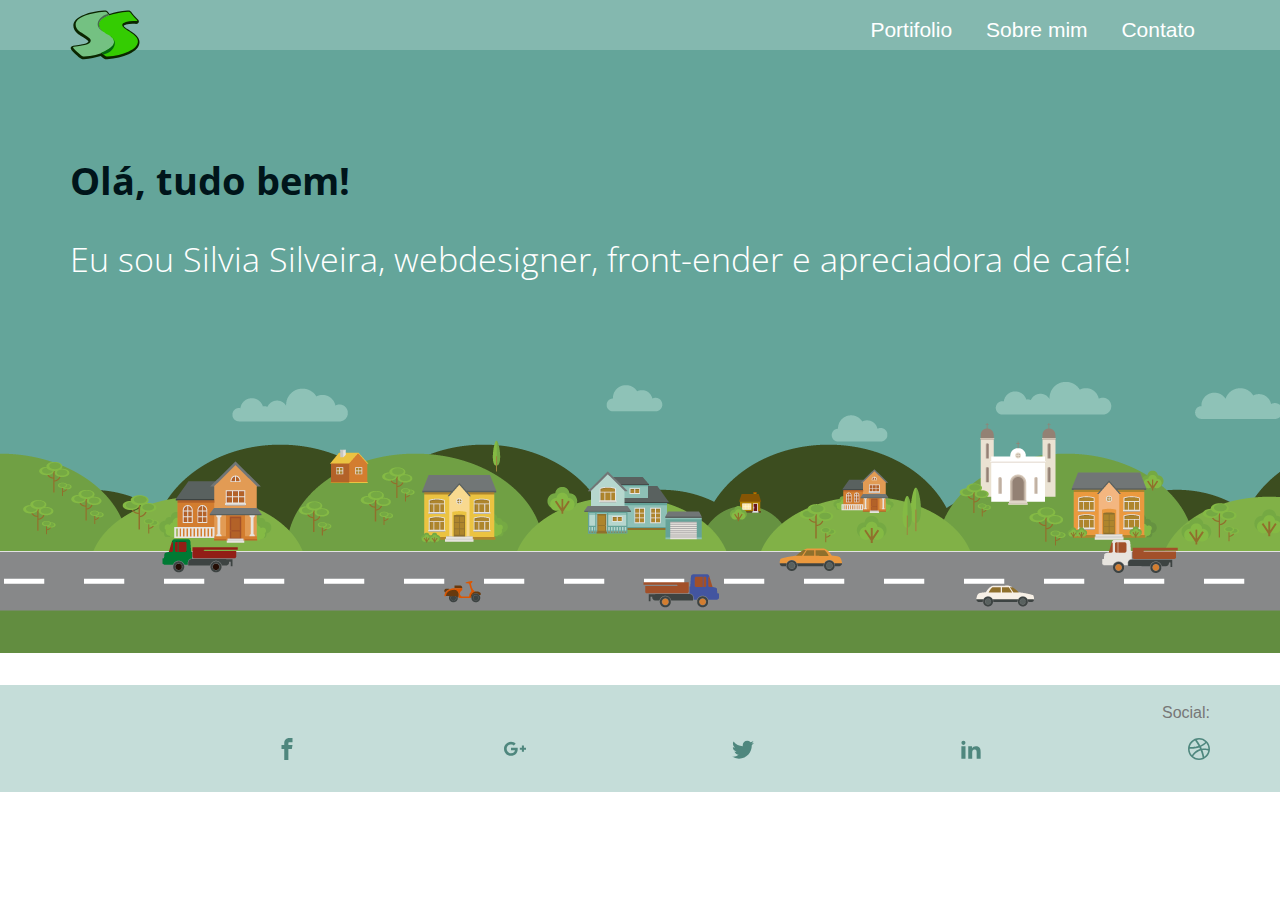
<file: desafio/index.html>
<!DOCTYPE html>
<html lang="en" class="no-js">
<head>
    <meta charset="UTF-8">
    <meta name="viewport" content="width=device-width">
    <title>Site pessoal Silvia Silveira</title>
    
    <link rel="stylesheet" href="components/bootstrap/dist/css/bootstrap.min.css">

    
    <link rel="stylesheet" href="css/main.css">
    
    
    
</head>
<body>

<nav class="header-nav">
    <div class="container">
        <a href="index.html" class="header-nav__logo">
            <img src="imagens/logo.svg" alt="Logotipo Silvia Silveira">
        </a>
        <button aria-controls="mainMenu" class="header-nav__hamburgger" type="button" aria-expanded="false">
            <div class="header-nav__hamburggerParties">
                <span class="sr-only">Menu</span>
                
                <symbol id="icon-menu" viewBox="0 0 32 32">
<title>menu</title>
<path d="M2 6h28v6h-28zM2 14h28v6h-28zM2 22h28v6h-28z"></path>
</symbol>

                <svg xmlns="http://www.w3.org/2000/svg" width="32" height="32" viewBox="0 0 32 32"><title>Menu</title><path style="fill: white;" d="M2 6h28v6h-28zM2 14h28v6h-28zM2 22h28v6h-28z"></path></svg>

            </div>
        </button>
        <ul class="header-nav__menu" id="mainMenu">
            <li><a href="portfolio.html">Portifolio</a></li>
            <li><a href="sobre.html">Sobre mim</a></li>
            <li><a href="contato.html">Contato</a></li>
        </ul>
    </div>
</nav>

  
<div class="jumbotron header-animado">
    <div class="container">
        <p class="header-animado__title">Olá, tudo bem! </p>
        <h1 class="header-animado__subtitle">Eu sou Silvia Silveira, webdesigner, front-ender e apreciadora de café!</h1>
    </div>
    
    <div class="header-animado__ilustra">
        <div class="nuvens"></div>
        <div class="casas"></div>
        <div class="rua"></div>        
        <div class="carrosCima"></div>
        <div class="carrosBaixo"></div>
    </div>
</div>
  

<footer class="rodape">
    <div class="container">
        <p class="text-muted text-right">Social:</p>
        <ul class="list-inline pull-right">
            <li>
                <a href="#" class="btn-social btn-outline">
                    <svg xmlns="http://www.w3.org/2000/svg" width="32" height="32" viewBox="0 0 32 32"><title>facebook</title><path class="color-icon" d="M19 6h5V0h-5c-3.86 0-7 3.14-7 7v3H8v6h4v16h6V16h5l1-6h-6V7c0-.542.458-1 1-1z"/></svg>    
                </a>
            </li>
            <li><a href="#" class="btn-social btn-outline">
                <svg xmlns="http://www.w3.org/2000/svg" width="32" height="32" viewBox="0 0 32 32"><title>google-plus</title><path class="color-icon" d="M10.181 14.294v3.494h5.775c-.231 1.5-1.744 4.394-5.775 4.394-3.475 0-6.313-2.881-6.313-6.431S6.706 9.32 10.181 9.32c1.981 0 3.3.844 4.056 1.569l2.762-2.662c-1.775-1.656-4.075-2.662-6.819-2.662C4.549 5.571-.001 10.121-.001 15.753s4.55 10.181 10.181 10.181c5.875 0 9.775-4.131 9.775-9.95a9.27 9.27 0 0 0-.163-1.688h-9.613zM32 14h-3v-3h-3v3h-3v3h3v3h3v-3h3z"/></svg>
                </a></li>
            <li><a href="#" class="btn-social btn-outline">
                <svg xmlns="http://www.w3.org/2000/svg" width="32" height="32" viewBox="0 0 32 32"><title>twitter</title><path class="color-icon" d="M32 7.075a12.941 12.941 0 0 1-3.769 1.031 6.601 6.601 0 0 0 2.887-3.631 13.21 13.21 0 0 1-4.169 1.594A6.565 6.565 0 0 0 22.155 4a6.563 6.563 0 0 0-6.563 6.563c0 .512.056 1.012.169 1.494A18.635 18.635 0 0 1 2.23 5.195a6.56 6.56 0 0 0-.887 3.3 6.557 6.557 0 0 0 2.919 5.463 6.565 6.565 0 0 1-2.975-.819v.081a6.565 6.565 0 0 0 5.269 6.437 6.574 6.574 0 0 1-2.968.112 6.588 6.588 0 0 0 6.131 4.563 13.17 13.17 0 0 1-9.725 2.719 18.568 18.568 0 0 0 10.069 2.95c12.075 0 18.681-10.006 18.681-18.681 0-.287-.006-.569-.019-.85A13.216 13.216 0 0 0 32 7.076z"/></svg>
                </a></li>
            <li><a href="#" class="btn-social btn-outline">
                <svg xmlns="http://www.w3.org/2000/svg" width="32" height="32" viewBox="0 0 32 32"><title>linkedin2</title><path class="color-icon" d="M12 12h5.535v2.837h.079c.77-1.381 2.655-2.837 5.464-2.837C28.92 12 30 15.637 30 20.367V30h-5.769v-8.54c0-2.037-.042-4.657-3.001-4.657-3.005 0-3.463 2.218-3.463 4.509V30H12V12zM2 12h6v18H2V12zm6-5a3 3 0 1 1-6 0 3 3 0 0 1 6 0z"/></svg>
                </a></li>
            <li><a href="#" class="btn-social btn-outline">
                <svg xmlns="http://www.w3.org/2000/svg" width="32" height="32" viewBox="0 0 32 32"><title>dribbble</title><path class="color-icon" d="M16 32C7.175 32 0 24.825 0 16S7.175 0 16 0s16 7.175 16 16-7.175 16-16 16zm13.494-13.812c-.469-.15-4.231-1.269-8.512-.581 1.788 4.912 2.512 8.912 2.656 9.744 3.063-2.075 5.25-5.356 5.856-9.163zM21.337 28.6c-.206-1.2-.994-5.375-2.913-10.363-.031.012-.063.019-.087.031-7.713 2.688-10.481 8.031-10.725 8.531a13.612 13.612 0 0 0 8.387 2.887c1.894 0 3.7-.387 5.338-1.087zM5.844 25.156c.313-.531 4.063-6.738 11.106-9.019.175-.056.356-.113.538-.162a50.041 50.041 0 0 0-1.106-2.319C9.563 15.7 2.938 15.612 2.338 15.606c-.006.137-.006.275-.006.419 0 3.506 1.331 6.712 3.512 9.131zM2.625 13.219c.612.006 6.244.031 12.637-1.662a86.017 86.017 0 0 0-5.069-7.906C6.368 5.457 3.505 8.982 2.624 13.22zM12.8 2.731a73.225 73.225 0 0 1 5.1 8c4.863-1.819 6.919-4.588 7.163-4.938A13.598 13.598 0 0 0 16 2.349a14.22 14.22 0 0 0-3.2.381zm13.781 4.65c-.288.388-2.581 3.325-7.631 5.388.319.65.625 1.313.906 1.981.1.238.2.469.294.706 4.55-.569 9.069.344 9.519.438a13.628 13.628 0 0 0-3.087-8.512z"/></svg>
                </a></li>
        </ul>
    </div>
</footer>
   
    <script src="javascript/menu.js"></script>

</body>
</html>
</file>
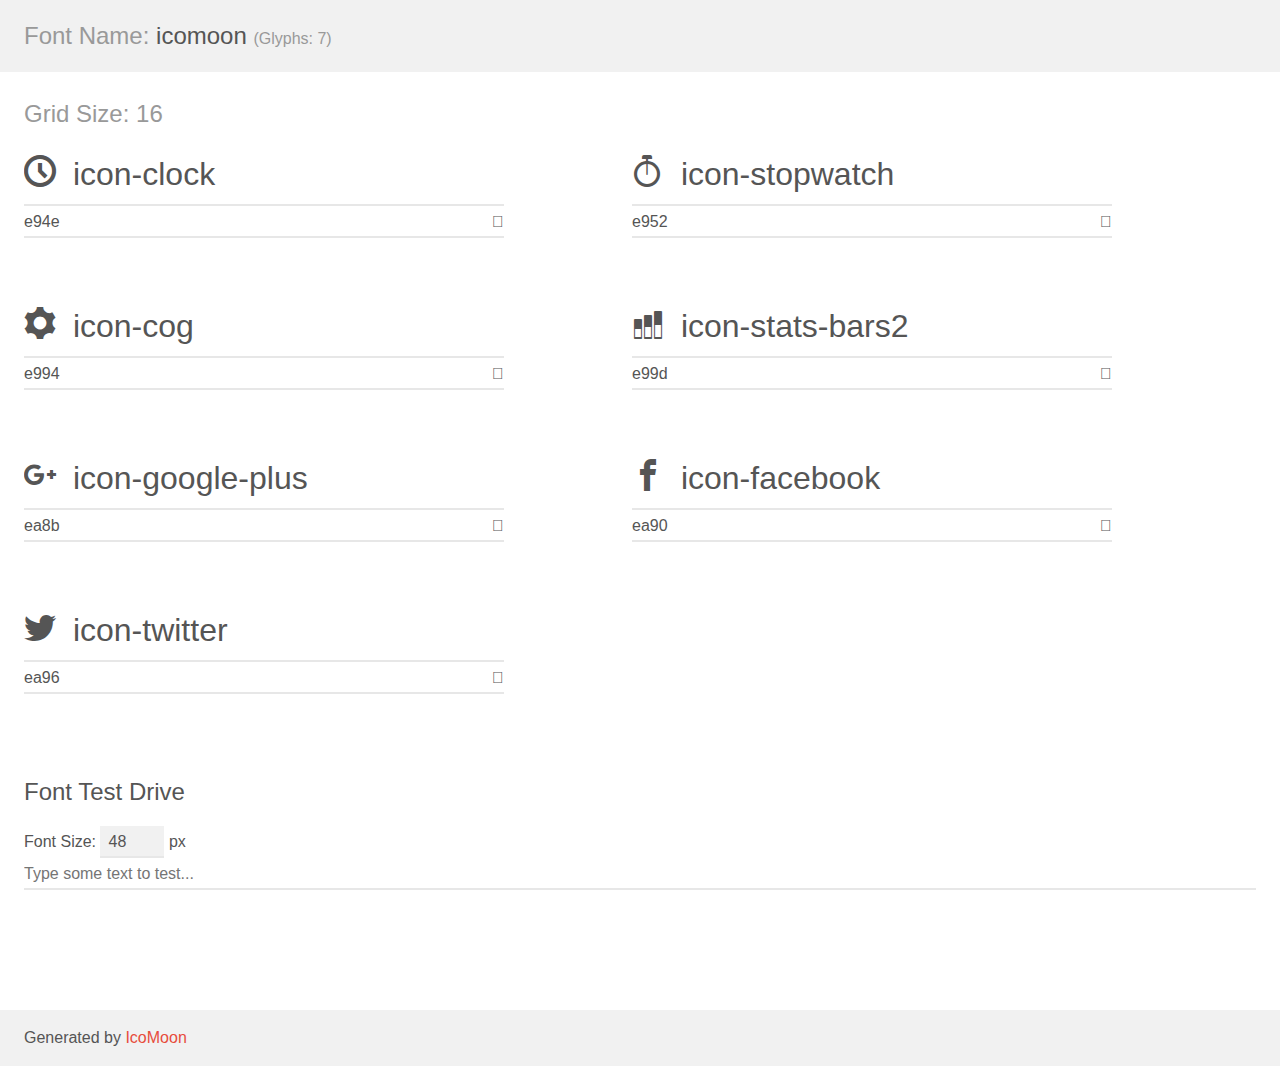
<file: Projeto_Responsivo/icon/demo.html>
<!doctype html>
<html>
<head>
    <meta charset="utf-8">
    <title>IcoMoon Demo</title>
    <meta name="description" content="An Icon Font Generated By IcoMoon.io">
    <meta name="viewport" content="width=device-width, initial-scale=1">
    <link rel="stylesheet" href="demo-files/demo.css">
    <link rel="stylesheet" href="style.css"></head>
<body>
    <div class="bgc1 clearfix">
        <h1 class="mhmm mvm"><span class="fgc1">Font Name:</span> icomoon <small class="fgc1">(Glyphs:&nbsp;7)</small></h1>
    </div>
    <div class="clearfix mhl ptl">
        <h1 class="mvm mtn fgc1">Grid Size: 16</h1>
        <div class="glyph fs1">
            <div class="clearfix bshadow0 pbs">
                <span class="icon-clock"></span>
                <span class="mls"> icon-clock</span>
            </div>
            <fieldset class="fs0 size1of1 clearfix hidden-false">
                <input type="text" readonly value="e94e" class="unit size1of2" />
                <input type="text" maxlength="1" readonly value="&#xe94e;" class="unitRight size1of2 talign-right" />
            </fieldset>
            <div class="fs0 bshadow0 clearfix hidden-true">
                <span class="unit pvs fgc1">liga: </span>
                <input type="text" readonly value="clock, time2" class="liga unitRight" />
            </div>
        </div>
        <div class="glyph fs1">
            <div class="clearfix bshadow0 pbs">
                <span class="icon-stopwatch"></span>
                <span class="mls"> icon-stopwatch</span>
            </div>
            <fieldset class="fs0 size1of1 clearfix hidden-false">
                <input type="text" readonly value="e952" class="unit size1of2" />
                <input type="text" maxlength="1" readonly value="&#xe952;" class="unitRight size1of2 talign-right" />
            </fieldset>
            <div class="fs0 bshadow0 clearfix hidden-true">
                <span class="unit pvs fgc1">liga: </span>
                <input type="text" readonly value="stopwatch, time5" class="liga unitRight" />
            </div>
        </div>
        <div class="glyph fs1">
            <div class="clearfix bshadow0 pbs">
                <span class="icon-cog"></span>
                <span class="mls"> icon-cog</span>
            </div>
            <fieldset class="fs0 size1of1 clearfix hidden-false">
                <input type="text" readonly value="e994" class="unit size1of2" />
                <input type="text" maxlength="1" readonly value="&#xe994;" class="unitRight size1of2 talign-right" />
            </fieldset>
            <div class="fs0 bshadow0 clearfix hidden-true">
                <span class="unit pvs fgc1">liga: </span>
                <input type="text" readonly value="cog, gear" class="liga unitRight" />
            </div>
        </div>
        <div class="glyph fs1">
            <div class="clearfix bshadow0 pbs">
                <span class="icon-stats-bars2"></span>
                <span class="mls"> icon-stats-bars2</span>
            </div>
            <fieldset class="fs0 size1of1 clearfix hidden-false">
                <input type="text" readonly value="e99d" class="unit size1of2" />
                <input type="text" maxlength="1" readonly value="&#xe99d;" class="unitRight size1of2 talign-right" />
            </fieldset>
            <div class="fs0 bshadow0 clearfix hidden-true">
                <span class="unit pvs fgc1">liga: </span>
                <input type="text" readonly value="stats-bars2, stats4" class="liga unitRight" />
            </div>
        </div>
        <div class="glyph fs1">
            <div class="clearfix bshadow0 pbs">
                <span class="icon-google-plus"></span>
                <span class="mls"> icon-google-plus</span>
            </div>
            <fieldset class="fs0 size1of1 clearfix hidden-false">
                <input type="text" readonly value="ea8b" class="unit size1of2" />
                <input type="text" maxlength="1" readonly value="&#xea8b;" class="unitRight size1of2 talign-right" />
            </fieldset>
            <div class="fs0 bshadow0 clearfix hidden-true">
                <span class="unit pvs fgc1">liga: </span>
                <input type="text" readonly value="google-plus, brand5" class="liga unitRight" />
            </div>
        </div>
        <div class="glyph fs1">
            <div class="clearfix bshadow0 pbs">
                <span class="icon-facebook"></span>
                <span class="mls"> icon-facebook</span>
            </div>
            <fieldset class="fs0 size1of1 clearfix hidden-false">
                <input type="text" readonly value="ea90" class="unit size1of2" />
                <input type="text" maxlength="1" readonly value="&#xea90;" class="unitRight size1of2 talign-right" />
            </fieldset>
            <div class="fs0 bshadow0 clearfix hidden-true">
                <span class="unit pvs fgc1">liga: </span>
                <input type="text" readonly value="facebook, brand10" class="liga unitRight" />
            </div>
        </div>
        <div class="glyph fs1">
            <div class="clearfix bshadow0 pbs">
                <span class="icon-twitter"></span>
                <span class="mls"> icon-twitter</span>
            </div>
            <fieldset class="fs0 size1of1 clearfix hidden-false">
                <input type="text" readonly value="ea96" class="unit size1of2" />
                <input type="text" maxlength="1" readonly value="&#xea96;" class="unitRight size1of2 talign-right" />
            </fieldset>
            <div class="fs0 bshadow0 clearfix hidden-true">
                <span class="unit pvs fgc1">liga: </span>
                <input type="text" readonly value="twitter, brand16" class="liga unitRight" />
            </div>
        </div>
    </div>

    <!--[if gt IE 8]><!-->
    <div class="mhl clearfix mbl">
        <h1>Font Test Drive</h1>
        <label>
            Font Size: <input id="fontSize" type="number" class="textbox0 mbm"
            min="8" value="48" />
            px
        </label>
        <input id="testText" type="text" class="phl size1of1 mvl"
        placeholder="Type some text to test..." value=""/>
        <div id="testDrive" class="icon-" style="font-family: icomoon">&nbsp;
        </div>
    </div>
    <!--<![endif]-->
    <div class="bgc1 clearfix">
        <p class="mhl">Generated by <a href="https://icomoon.io/app">IcoMoon</a></p>
    </div>

    <script src="demo-files/demo.js"></script>
</body>
</html>
</file>
<file: desafio/css/main.css>
@import url("https://fonts.googleapis.com/css?family=Open+Sans:300,400");.title,h1,h2,h3,h4,h5,h6{font-family:Open Sans,Helvetica Neue,Arial,sans-serif;font-weight:700}p{font:16px/180% Helvetica Neue,Helvetica,Arial,sans-serif}.js.menu-opened{overflow:hidden}.js.menu-opened:after{content:"";display:block;position:fixed;top:50px;bottom:0;left:0;right:0;background:rgba(0,0,0,.5)}.header-nav{background-color:#84b8af}.js .header-nav{height:50px}.js .header-nav .container{height:100%}.header-nav__logo{display:inline-block;max-width:350px;height:50px;position:relative;top:10px;z-index:20}.header-nav__logo img{max-width:100%;height:100%}.header-nav__hamburgger{display:none}.js .header-nav__hamburgger{display:inline-block;float:right;height:100%;border:none;background:transparent;color:#fff;font-size:2em;padding:0 .5em}.js .header-nav__hamburgger:focus,.js .header-nav__hamburgger:hover{background:#74aea5}@media screen and (min-width:680px){.js .header-nav__hamburgger{display:none}}.header-nav__menu{list-style:none;margin:0;padding:0}.header-nav__menu a{color:#fff;display:block;font-size:1.5em;border-top:1px solid #58988d;padding:1em}.header-nav__menu a:hover{background:#5c9e93}@media screen and (max-width:680px){.js .header-nav__menu{background:#4f877e;position:fixed;z-index:10;top:50px;left:-100%;width:80%;bottom:0;transition:left .3s ease-out}}.menu-opened .header-nav__menu{display:block}@media screen and (max-width:680px){.menu-opened .header-nav__menu{left:0}}@media screen and (min-width:680px){.header-nav__menu{float:right;height:50px}.header-nav__menu,.header-nav__menu li{display:inline-block}.header-nav__menu li a{border-top:none;transition:all .3s ease-in-out;padding:15px}.header-nav__menu li a:hover{-webkit-transform:translateY(.5em);transform:translateY(.5em);box-shadow:0 5px 15px -10px #000}}.header-animado{background-color:#64a59a;padding-top:96px;margin-bottom:32px;padding-bottom:0}.header-animado .header-animado__title{font-family:Open Sans,Helvetica Neue,Arial,sans-serif;color:#00151a;font-size:38px;font-weight:700}.header-animado .header-animado__subtitle{font-family:Open Sans,Helvetica Neue,Arial,sans-serif;color:#fff;font-size:34px;font-weight:300;line-height:1.5;margin-bottom:2em}.header-animado__ilustra{background-image:url(../imagens/cenario_all_960.png);height:150px;background-size:auto 100%;background-position:top;overflow:hidden}.header-animado__ilustra>div{display:none}@-webkit-keyframes a{0%{-webkit-transform:translateX(-50%) translateZ(0);transform:translateX(-50%) translateZ(0)}to{-webkit-transform:translateX(0) translateZ(0);transform:translateX(0) translateZ(0)}}@keyframes a{0%{-webkit-transform:translateX(-50%) translateZ(0);transform:translateX(-50%) translateZ(0)}to{-webkit-transform:translateX(0) translateZ(0);transform:translateX(0) translateZ(0)}}@media screen and (min-width:480px){.header-animado__ilustra{background-image:url(../imagens/cenario_all_1530.png)}}@media screen and (min-width:960px){.header-animado__ilustra{background-image:url(../imagens/cenario_bg.png);height:300px;position:relative}.header-animado__ilustra>div{display:block;height:100%;position:absolute;top:0;left:0;width:4800px}.header-animado__ilustra .nuvens{background-image:url(../imagens/cenario_nuvens.png);-webkit-animation:a 90s linear infinite reverse;animation:a 90s linear infinite reverse}.header-animado__ilustra .casas{background-image:url(../imagens/cenario_casas.png)}.header-animado__ilustra .casas,.header-animado__ilustra .rua{-webkit-animation:a 30s linear infinite reverse;animation:a 30s linear infinite reverse}.header-animado__ilustra .rua{background-image:url(../imagens/cenario_rua.png)}.header-animado__ilustra .carrosCima{background-image:url(../imagens/cenario_carrosCima.png);-webkit-animation:a 15s linear infinite reverse;animation:a 15s linear infinite reverse}.header-animado__ilustra .carrosBaixo{background-image:url(../imagens/cenario_carrosBaixo.png);-webkit-animation:a 15s linear infinite;animation:a 15s linear infinite}}.card-portfolio{padding:0;border-radius:0;border:1px solid transparent;position:relative}.card-portfolio:before{-webkit-transform:rotate(-3deg);transform:rotate(-3deg);left:5px}.card-portfolio:after,.card-portfolio:before{content:"";z-index:-1;position:absolute;background:#777;width:50%;height:20px;bottom:12px;box-shadow:0 15px 10px #777}.card-portfolio:after{-webkit-transform:rotate(3deg);transform:rotate(3deg);right:5px}.card-portfolio__imagem{height:230px;overflow:hidden}.card-portfolio__imagem img{max-width:100%;opacity:.5;transition:opacity .3s linear,-webkit-transform 1s ease-in,-webkit-filter .5s linear;transition:opacity .3s linear,transform 1s ease-in,filter .5s linear;transition:opacity .3s linear,transform 1s ease-in,filter .5s linear,-webkit-transform 1s ease-in,-webkit-filter .5s linear;-webkit-filter:grayscale(1);filter:grayscale(1)}.card-portfolio:hover img{opacity:1;-webkit-transform:scale(1.15) rotate(-5deg);transform:scale(1.15) rotate(-5deg);-webkit-filter:grayscale(0);filter:grayscale(0)}.card-portfolio:hover .card-portfolio__btn{background:#c5ddd9;color:#fff}.card-portfolio:hover .card-portfolio__btn:hover{background:#3fcab2}.card-portfolio__btn{background:transparent;color:#64a59a;display:block;border:none;border-radius:0;width:100px;transition:all .3s linear;margin-left:auto;position:relative;top:1px}.rodape{background:#c5ddd9;color:#4f877e;padding:1em 0}.rodape svg{width:22px;height:22px}.rodape .color-icon{fill:#4f877e;transition:fill .5s}.rodape .color-icon:hover{fill:#294742}.rodape ul{overflow:auto;padding:0;width:100%}.rodape ul li{width:20%;float:left;box-sizing:border-box;list-style:none;padding:0}.rodape ul li a{font-size:1.5em;color:inherit;display:block;text-align:right}.rodape ul img{height:22px}
</file>
<file: Projeto_Responsivo/icon/demo-files/demo.css>
body {
  padding: 0;
  margin: 0;
  font-family: sans-serif;
  font-size: 1em;
  line-height: 1.5;
  color: #555;
  background: #fff;
}
h1 {
  font-size: 1.5em;
  font-weight: normal;
}
small {
  font-size: .66666667em;
}
a {
  color: #e74c3c;
  text-decoration: none;
}
a:hover, a:focus {
  box-shadow: 0 1px #e74c3c;
}
.bshadow0, input {
  box-shadow: inset 0 -2px #e7e7e7;
}
input:hover {
  box-shadow: inset 0 -2px #ccc;
}
input, fieldset {
  font-family: sans-serif;
  font-size: 1em;
  margin: 0;
  padding: 0;
  border: 0;
}
input {
  color: inherit;
  line-height: 1.5;
  height: 1.5em;
  padding: .25em 0;
}
input:focus {
  outline: none;
  box-shadow: inset 0 -2px #449fdb;
}
.glyph {
  font-size: 16px;
  width: 15em;
  padding-bottom: 1em;
  margin-right: 4em;
  margin-bottom: 1em;
  float: left;
  overflow: hidden;
}
.liga {
  width: 80%;
  width: calc(100% - 2.5em);
}
.talign-right {
  text-align: right;
}
.talign-center {
  text-align: center;
}
.bgc1 {
  background: #f1f1f1;
}
.fgc1 {
  color: #999;
}
.fgc0 {
  color: #000;
}
p {
  margin-top: 1em;
  margin-bottom: 1em;
}
.mvm {
  margin-top: .75em;
  margin-bottom: .75em;
}
.mtn {
  margin-top: 0;
}
.mtl, .mal {
  margin-top: 1.5em;
}
.mbl, .mal {
  margin-bottom: 1.5em;
}
.mal, .mhl {
  margin-left: 1.5em;
  margin-right: 1.5em;
}
.mhmm {
  margin-left: 1em;
  margin-right: 1em;
}
.mls {
  margin-left: .25em;
}
.ptl {
  padding-top: 1.5em;
}
.pbs, .pvs {
  padding-bottom: .25em;
}
.pvs, .pts {
  padding-top: .25em;
}
.unit {
  float: left;
}
.unitRight {
  float: right;
}
.size1of2 {
  width: 50%;
}
.size1of1 {
  width: 100%;
}
.clearfix:before, .clearfix:after {
  content: " ";
  display: table;
}
.clearfix:after {
  clear: both;
}
.hidden-true {
  display: none;
}
.textbox0 {
  width: 3em;
  background: #f1f1f1;
  padding: .25em .5em;
  line-height: 1.5;
  height: 1.5em;
}
#testDrive {
  display: block;
  padding-top: 24px;
  line-height: 1.5;
}
.fs0 {
  font-size: 16px;
}
.fs1 {
  font-size: 32px;
}
</file>
<file: Projeto_Responsivo/icon/style.css>
@font-face {
  font-family: 'icomoon';
  src:  url('fonts/icomoon.eot?nnpdeo');
  src:  url('fonts/icomoon.eot?nnpdeo#iefix') format('embedded-opentype'),
    url('fonts/icomoon.ttf?nnpdeo') format('truetype'),
    url('fonts/icomoon.woff?nnpdeo') format('woff'),
    url('fonts/icomoon.svg?nnpdeo#icomoon') format('svg');
  font-weight: normal;
  font-style: normal;
  font-display: block;
}

[class^="icon-"], [class*=" icon-"] {
  /* use !important to prevent issues with browser extensions that change fonts */
  font-family: 'icomoon' !important;
  speak: never;
  font-style: normal;
  font-weight: normal;
  font-variant: normal;
  text-transform: none;
  line-height: 1;

  /* Better Font Rendering =========== */
  -webkit-font-smoothing: antialiased;
  -moz-osx-font-smoothing: grayscale;
}

.icon-clock:before {
  content: "\e94e";
}
.icon-stopwatch:before {
  content: "\e952";
}
.icon-cog:before {
  content: "\e994";
}
.icon-stats-bars2:before {
  content: "\e99d";
}
.icon-google-plus:before {
  content: "\ea8b";
}
.icon-facebook:before {
  content: "\ea90";
}
.icon-twitter:before {
  content: "\ea96";
}
</file>
